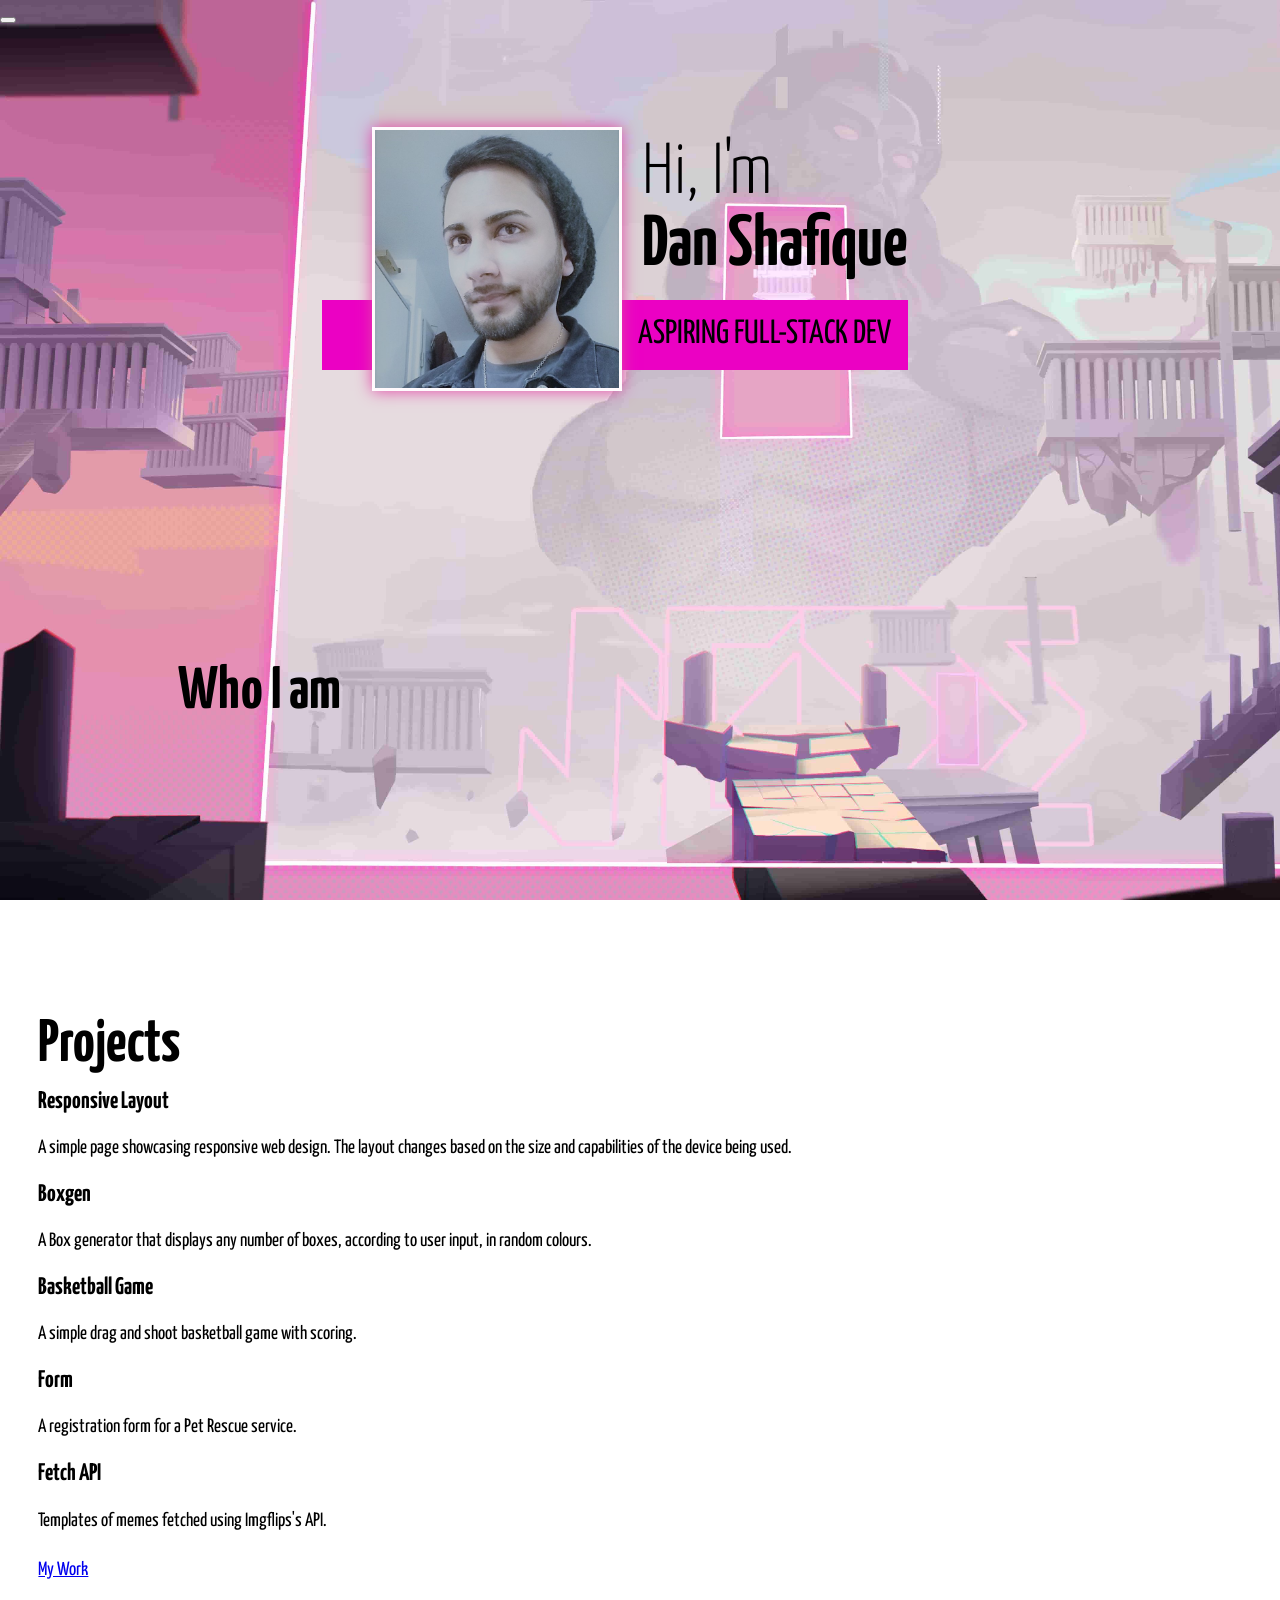
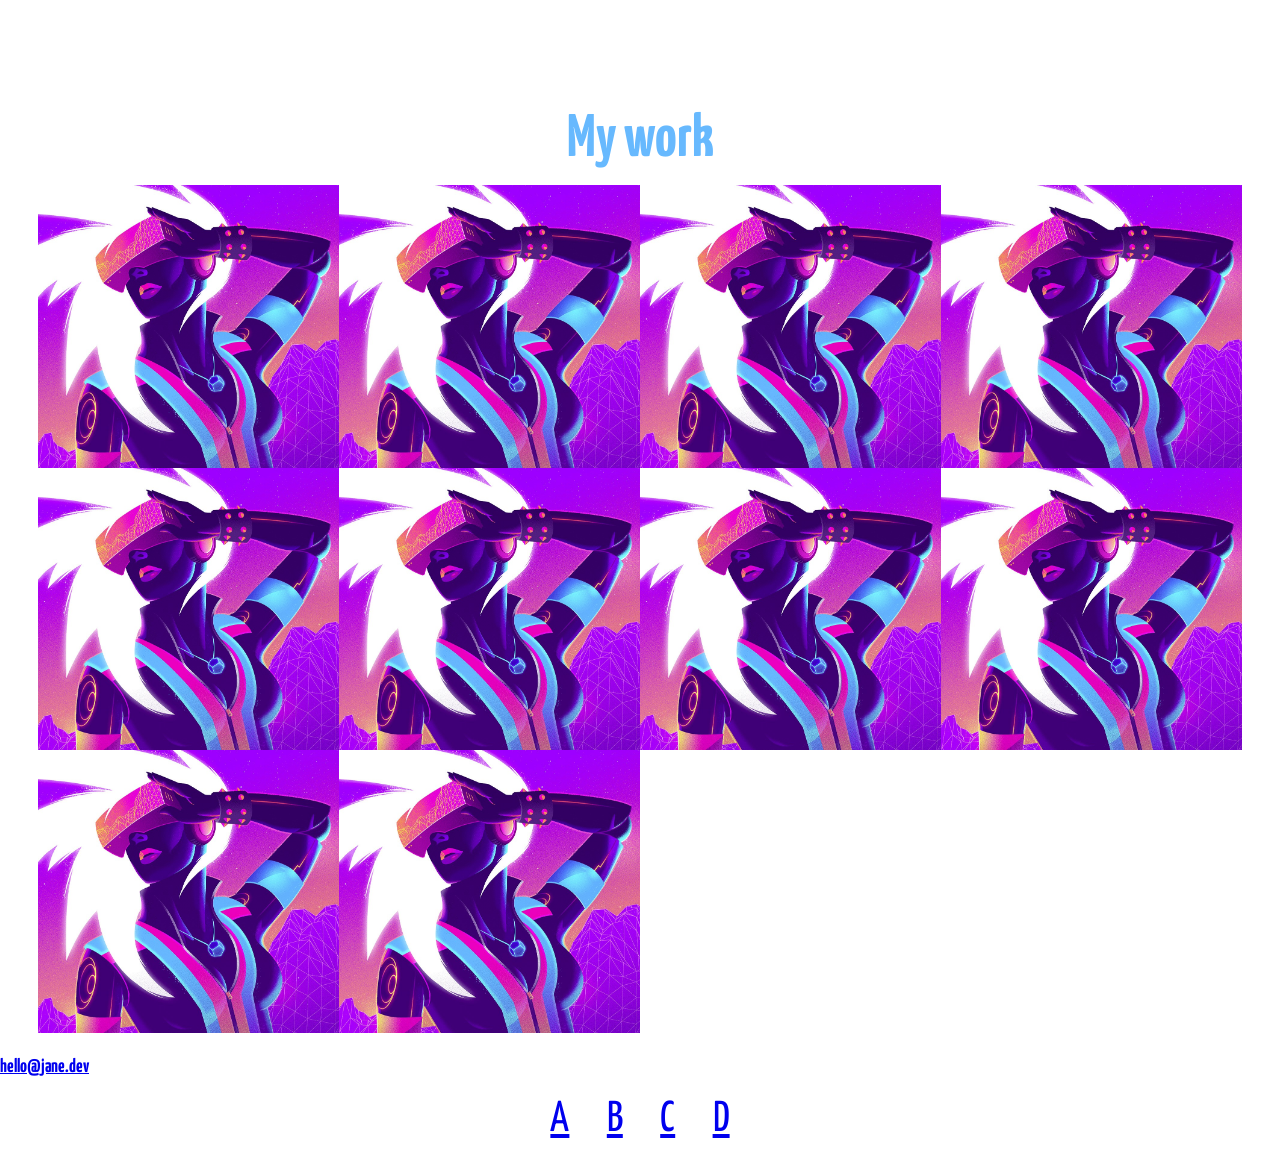
<file: Home.html>
<!DOCTYPE html>
<html lang="en">
<head>
    <meta charset="UTF-8">
    <meta http-equiv="X-UA-Compatible" content="IE=edge">
    <meta name="viewport" content="width=device-width, initial-scale=1.0">
    <title>Dan Portfolio</title>
    <link rel="stylesheet" href="styles/style.css">
    <link rel="preconnect" href="https://fonts.googleapis.com">
    <link rel="preconnect" href="https://fonts.gstatic.com" crossorigin>
    <link href="https://fonts.googleapis.com/css2?family=Yanone+Kaffeesatz:wght@200;300;400;500;600;700&display=swap" rel="stylesheet">
    <script src="scripts/script.js" defer></script>


</head>
<body class="main-content">
    <header class="section sec1 header active">
       
        <!-- <div class ="logo">
            <img src="images/devDan_logo1.png" alt="">
        </div> -->
        
        <button class="nav-toggle" aria-label="toggle navigation">
            <span class = "hamburger"></span>
        </button>
        
        <nav class = "nav">
            <ul class = "nav__list">
                 <li class="nav__item"><a href="home" class= "nav__link"> Home </a></li>
                 <li class="nav__item"><a href="services" class= "nav__link"> 2 </a></li>
                 <li class="nav__item"><a href="about" class= "nav__link"> 3 </a></li>
                 <li class="nav__item"><a href="work" class= "nav__link"> 4 </a></li>
            </ul>
        </nav>
        
    </header>

    <!-- Introduction -->
    <section class="intro" id="home">
        <h1 class = "section__title section__title--intro">
            Hi, I'm <strong> Dan Shafique </strong>
        </h1>
        <p class = "section__subtitle section__subtitle--intro">ASPIRING FULL-STACK DEV</p>
        <img src="images/DevDanBust.jpg" alt="a picture of Dan" class="intro__img">
    </section>

    <!-- about me -->
    <section class="about-me" id="about">
        <h2 class="section__title section__title--about"> Who I am</h2>
        <p class="section__subtitle section __subtitle--about"></p>

        <div class="about-me__body">
            <p></p>
            <p></p>
        </div>

        <!-- <img src="images/DevDanFull.jpg" alt="full dan"> -->
    </section>

    <!-- main -->
    <section class="my-services" id="services">
        <h2 class="section__title section__title--services"> Projects </h2>
        <div class="services">
            <div class="service">
                <h3> Responsive Layout </h3>
                <p>
                    A simple page showcasing responsive web design. The layout changes based on the size and capabilities 
                    of the device being used.
                </p>
            </div> <!-- service -->

            <div class= "service">
                <h3> Boxgen </h3>
                <p>
                    A Box generator that displays any number of boxes, according to user input, in random colours.
                </p>
            </div> <!-- service -->

            <div class="service">
                <h3> Basketball Game </h3>
                <p>
                    A simple drag and shoot basketball game with scoring.
                </p>
            </div> <!-- service -->

            <div class="service">
                <h3> Form </h3>
                <p>
                    A registration form for a Pet Rescue service.
                </p>
            </div> <!-- service -->

            <div class="service">
                <h3> Fetch API </h3>
                <p>
                    Templates of memes fetched using Imgflips's API.
                </p>
            </div> <!-- service -->

        </div> <!-- services -->

        <a href="work" class="btn"> My Work </a>
     </section>



    <!-- My Work -->
    
    <section class="my-work" id="work">
        <h2 class="section__title"> My work</h2>
        <p class="section__subtitle"></p>

        <div class="portfolio">
            <!-- Portfolio item 01 -->
            <a href="#" class="portfolio__item">
                <img src="images/Notext.jpg" alt="" class="portfolio__img">
            </a>

            <!-- Portfolio item 02 -->
            <a href="#" class="portfolio__item">
                <img src="images/Notext.jpg" alt="" class="portfolio__img">
            </a>

            <!-- Portfolio item 03 -->
            <a href="#" class="portfolio__item">
                <img src="images/Notext.jpg" alt="" class="portfolio__img">
            </a>

            <!-- Portfolio item 04 -->
            <a href="#" class="portfolio__item">
                <img src="images/Notext.jpg" alt="" class="portfolio__img">
            </a>

            <!-- Portfolio item 05 -->
            <a href="#" class="portfolio__item">
                <img src="images/Notext.jpg" alt="" class="portfolio__img">
            </a>

            <!-- Portfolio item 06 -->
            <a href="#" class="portfolio__item">
                <img src="images/Notext.jpg" alt="" class="portfolio__img">
            </a>

            <!-- Portfolio item 07 -->
            <a href="#" class="portfolio__item">
                <img src="images/Notext.jpg" alt="" class="portfolio__img">
            </a>

            <!-- Portfolio item 08 -->
            <a href="#" class="portfolio__item">
                <img src="images/Notext.jpg" alt="" class="portfolio__img">
            </a>

            <!-- Portfolio item 09 -->
            <a href="#" class="portfolio__item">
                <img src="images/Notext.jpg" alt="" class="portfolio__img">
            </a>

            <!-- Portfolio item 10 -->
            <a href="#" class="portfolio__item">
                <img src="images/Notext.jpg" alt="" class="portfolio__img">
            </a>

            
        </div>
    </section>
    
    <!-- footer -->
    <footer>
        <a href="mailto:hello@jane.dev" class="footer__link">hello@jane.dev </a>
        <ul class="social-list">
            <li class="social-list__item"><a class="social-list__link" href="#">A</a></li>
            <li class="social-list__item"><a class="social-list__link" href="#">B</a></li>
            <li class="social-list__item"><a class="social-list__link" href="#">C</a></li>
            <li class="social-list__item"><a class="social-list__link" href="#">D</a></li>
        </ul>
    </footer>

</body>
</html>
</file>
<file: styles/style.css>
*,
*::before,
*::after {
    /* margin: 0;
    padding: 0; */
    box-sizing: border-box; /* using this as it changes how padding is calculated to make it within a width, instead of adding it onto the total width of something. */
    list-style: none;
}

/* Custom properties */

:root {
     /* font family */
    --ff-yan: 'Yanone Kaffeesatz', sans-serif; 
     /* font weight */
    --fw-reg: 300;
    --fw-bold: 900;
    /* color  */
    --clr-light: #67b9fe;
    --clr-dark: #3b016f;
    --clr-accent: #eb01c3;
    /* font size */
    --fs-h1: 3rem;
    --fs-h2: 2.25rem;
    --fs-h3: 1.25rem;
    --fs-body: 1.1rem;

    /* --bs: 0.25em 0.25em 0.75em rgba(219, 116, 140, 0.8757878151260504),
          0.125em 0.125em 0.25em rgba(219, 116, 140, 0.8757878151260504); 
          --bs: 0.25em 0.25em 0.75em #0ff; !! #fffafd #E345A6*/

    --bs: 0.25em 0.25em 0.75em #0ff;
}

@media (min-width: 800px) {
    :root {
        --fs-h1: 4.5rem;
        --fs-h2: 3.75rem;
        --fs-h3: 1.5rem;
        /* --fs-body: 1.125rem; */
        --fs-body: 1.200rem;
    }
}

/* General styles */

body {
    background-image: url(../images/big_swiper_5.jpg);
    background-size: cover;
    background-attachment: fixed;
    margin: 0;
    font-family: var(--ff-yan);
    font-size: var(--fs-body);
    line-height: 1.6;
}

section{
    padding: 5em 2em;
}

img {
    display: block;
    max-width: 100%;
}

:focus {
    outline: 3px solid var(--clr-light);
    outline-offset: 3px;
}

/* .btn {
    display: inline-block;
    width: 5em;
    padding: .5em 1em;
    background: var(--clr-accent);
    color: var(--clr-dark);
    text-decoration: none;
    text-align: center;
    cursor: pointer;
    font-size: 1rem;
    text-transform: uppercase;
    letter-spacing: 2px;
    font-weight: var(--fw-bold);
    transition: transform 200ms ease-in-out;
}

.btn:hover {
    transform: scale(1.1);
} */

.cv-btn {
    display: inline-block;
    width: 6em;
    padding: .5em 1em;
    background: none;
    color: #eb01c3;
    text-decoration: none;
    text-align: center;
    cursor: pointer;
    outline: none;
    font-size: 1rem;
    font-weight: var(--fw-bold);
    text-transform: uppercase;
    letter-spacing: 2px;
    transition: box-shadow 0.1s;
    border: 4px solid #eb01c3;
}

.cv-btn:hover {
    border: 4px solid #fffafd;
    color: #fffafd;
    box-shadow: 0px 0px 35px #E345A6, 0px 0px 15px #E345A6 inset;
    text-shadow: 0px 0px 10px #E345A6, 0px 0px 3px #E345A6;
}


/* Typography */

strong { font-weight: var(--fw-bold) }

h1, h2, h3 {
    line-height: 1;
    margin: 0;    
}

h1 { font-size: var(--fs-h1) }
h2 { font-size: var(--fs-h2) }
h3 { font-size: var(--fs-h3) }


.section__title{
    margin-bottom: .25em;
    margin-top: .15em;

}

.section__title--intro {
    font-weight: var(--fw-reg);
}

.section__title--intro strong{
    display: block;
}

.section__subtitle{
    margin: 0;
    font-size: var(--fs-h3);
}

.section__subtitle--intro,
.section__subtitle--about {
    background: var(--clr-accent);
    padding: .25em .50em;
    font-family: var(--ff-yan);
    font-size: 2.1rem;
    margin-bottom: 1em;
}

.section__subtitle--work {
    color: var(--clr-light);
    font-weight: var(--fw-bold);
    margin-bottom: 2em;
}

/* header */

nav { display: none; }

/* intro section */

.intro {
    position: relative;
}

.intro__img {
    /* box-shadow: var(--bs); */
    border:3px solid #fffafd;
    box-shadow: 0px 0px 15px 0px #E345A6
}

@media (min-width: 600px) {
    .intro {
        display: grid;
        width: min-content;
        margin: 0 auto;
        grid-column-gap: 1em;
        /* column-gap: 1em; */
        grid-template-areas:
            "img title"
            "img subtitle";
        grid-template-columns: min-content max-content;
    }

    .intro__img {
        grid-area: img;
        min-width: 250px;
        position: relative;
        z-index: 2;
    }

    .section__subtitle--intro {
        align-self: start;
        grid-column: -1 / 1;
        grid-row: 2;
        text-align: right;
        position: relative;
        left: -1.5em;
        width: calc(100% + 1.5em);
    }

}

/* About Me */

.about-me {
    max-width: 1000px;
    margin: 0 auto;
    margin-top: 3em;
    margin-bottom: 3em;
}

.about-me__img{
    /* box-shadow: var(--bs); */
    border:3px solid #fffafd;
    box-shadow: 0px 0px 15px 0px #E345A6
}

@media (min-width: 600px) {
    .about-me {
        display: grid;
        grid-template-columns: 1fr 200px;
        grid-template-areas: 
            "title img"
            "subtitle img"
            "text img";
        grid-column-gap: 2em;
    }

    .section__title--about {
        grid-area: title;
    }

    .section__subtitle--about{
        grid-column: 1 / -1;
        grid-row: 2;
        position: relative;
        left: -1em;
        width: calc(100% + 2em);
        padding-left: 1em;
        padding-right: calc(200px + 3em);
        margin-bottom: 0.1em;
    }

    .about-me__img {
        grid-area: img;
        position: relative;
        z-index: 2j;
    }
}

/* My services section  */

.my-projects {
    background: linear-gradient(117deg,
                rgba(214,126,176,0.8757878151260504) 5%, 
                rgba(208,99,156,0.8757878151260504) 18%, 
                rgba(199,111,161,0.8757878151260504) 37%, 
                rgba(216,117,171,0.8757878151260504) 46%, 
                rgba(219,133,172,0.8757878151260504) 52%, 
                rgba(229,144,173,0.8757878151260504) 62%, 
                rgba(237,168,161,0.8757878151260504) 68%, 
                rgba(227,155,169,0.8757878151260504) 85%, 
                rgba(229,143,182,0.8757878151260504) 100%);
    color: var(--clr-dark);
    text-align: center;
    margin-top: 3em;
    margin-bottom: 3em;
    border-top:6px solid #fffafd;
    border-bottom: 6px solid #fffafd;
    box-shadow: 0px 0px 15px 5px #E345A6

}

.section__title--projects{
    color: var(--clr-light);
    position: relative;
}

.section__title--projects::after{
    content: '';
    display: block;
    width: 2em;
    height: 1px;
    margin: 0.5em auto 1em;
    background: currentColor;
    opacity: 0.5;
}

.projects{
    margin-bottom: 1em;
}

.project {
    /* width: 500px; */
    margin: 0 auto;
}

@media (min-width: 800px) {
    .projects {
        display: flex;
        max-width: 1000px;
        margin-left: auto;
        margin-right: auto;
    }

    .project + .project {
        margin-left: 2em;
    }
}

/* My Work */

.my-work {
    color: var(--clr-light);
    text-align: center;
    padding: 1em 2em;
}

.section__subtitle--work {
    color: var(--clr-dark);
}

.section__subtitle--work::before{
    content: '';
    display: block;
    width: 5em;
    height: 1px;
    margin: 0.5em auto 1em;
    background: var(--clr-light);
    opacity: 0.75;
}

.section__subtitle--work::after{
    content: '';
    display: block;
    width: 5em;
    height: 1px;
    margin: 0.5em auto 1em;
    background: var(--clr-light);
    opacity: 0.75;
}

.portfolio {
    display: grid;
    grid-template-columns: repeat(auto-fit, minmax(300px, 1fr));
}

.portfolio__item {
    background: var(--clr-light);
    overflow: hidden;
}

.portfolio__img {
    transition: 
        transform 750ms cubic-bezier(.5, 0, .5, 1),
        opacity 250ms linear;
}

.portfolio__item:focus {
    position: relative;
    z-index: 2;
}

.portfolio__img:hover,
.portfolio__item:focus .portfolio__img {
    transform: scale(1.2);
    opacity: .5;
}

/* footer */

.footer {
    background: linear-gradient(117deg,
    rgba(214,126,176,0.8757878151260504) 5%, 
    rgba(208,99,156,0.8757878151260504) 18%, 
    rgba(199,111,161,0.8757878151260504) 37%, 
    rgba(216,117,171,0.8757878151260504) 46%, 
    rgba(219,133,172,0.8757878151260504) 52%, 
    rgba(229,144,173,0.8757878151260504) 62%, 
    rgba(237,168,161,0.8757878151260504) 68%, 
    rgba(227,155,169,0.8757878151260504) 85%, 
    rgba(229,143,182,0.8757878151260504) 100%);
    color: var(--clr-dark);
    text-align: center;
    padding: 1.5em 0 1em 0;
    font-size: var(--fs-h3);
    margin-top: 15em;
    border-top:6px solid #fffafd;
    border-bottom: 6px solid #fffafd;
    box-shadow: 0px 0px 15px 5px #E345A6
}

.footer a {
    color: inherit;
    text-decoration: none;
}

.footer__link {
    font-weight: var(--fw-bold);
    margin-top: 0;
}

.footer__link:hover,
.social-list__link:hover {
    opacity: .7;
}

.social-list {
    display: flex;
    justify-content: center;
    margin: 0.1em 0 0;
    padding: 0;
}

.social-list__item {
    margin: 0 .3em;
}

.social-list__link {
    padding: .3em;
    font-size: 2.7rem;
}
</file>
